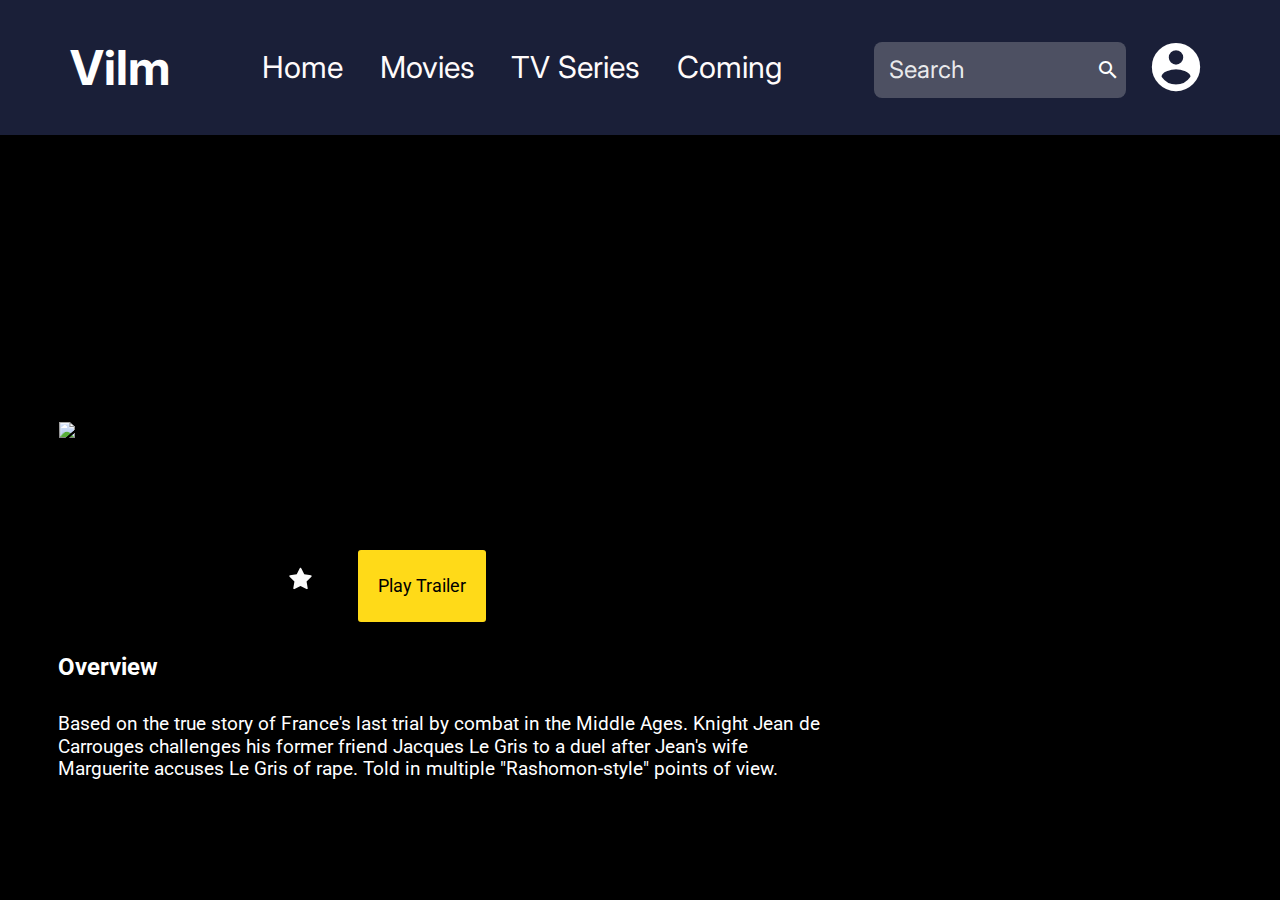
<file: film_page.html>
<!DOCTYPE html>
<html lang="en">

<head>
    <meta charset="UTF-8">
    <meta http-equiv="X-UA-Compatible" content="IE=edge">
    <meta name="viewport" content="width=device-width, initial-scale=1.0">
    <link rel="stylesheet" href="./assets/normalize.css">
    <link rel="stylesheet" href="./assets/styles2.css">
    <link rel="stylesheet" href="./assets/styles.css">
    <link href="https://fonts.googleapis.com/css?family=Material+Icons|Material+Icons+Outlined" rel="stylesheet">
    <!-- <link rel="stylesheet" href="assets/styles/materializeicons.css"> -->
    <title>Film page</title>
</head>

<body>
    <!-- Navbar -->
    <header>
        <a href="./index.html" class="logo">Vilm</a>
        <!-- <span class="material-icons material-icons-menu" id="menu">menu</span> -->

        <nav>
            <ul class="navbar">
                <li><a href="./index.html" class="navbar__item">Home</a></li>
                <li><a href="#movies" class="navbar__item">Movies</a></li>
                <li><a href="#tvseries" class="navbar__item align">TV Series</a></li>
                <li><a href="#logo" class="navbar__item">Coming</a></li>
            </ul>
        </nav>
        <div class="admin">
            <form id="search-form" class="search-form">
                <input class="search-input" type="text" placeholder="Search">
                <button class="search-button" type="submit"></button>
            </form>
            <a class="signin " href="#signin"><span class="material-icons">account_circle</span></a>
        </div>
    </header>
    <section id="results__wrapper" class="results__wrapper">
        <h2 class="results__title">Results</h2>
        <div id="results" class="results"></div>
    </section>
    <div class="banner-container">
    </div>
    <div class="main-part">
        <div class="poster-container">
            <img alt="poster" class="poster-image">
        </div>
        <h2 class="film-title"></h2>
        <div class="rate-container">
            <img class="rate-container__rate-img" src="./assets/images/star.svg" alt="star">
            <div class="rate-container__rate-number"></div>
        </div>
        <button class="play-trailer" type="button">Play
            Trailer</button>
    </div>
    <div class="description">
        <h4 class="description__description-title">Overview</h4>
        <p class="description__decription-text">
            Based on the true story of France's last trial by combat in the Middle Ages. Knight Jean de Carrouges
            challenges his former friend Jacques Le Gris to a duel after Jean's wife Marguerite accuses Le Gris of rape.
            Told in multiple "Rashomon-style" points of view.</p>
    </div>


    <script src="./index.js"></script>
    <script>
        getMovie();
    </script>
</body>

</html>
</file>
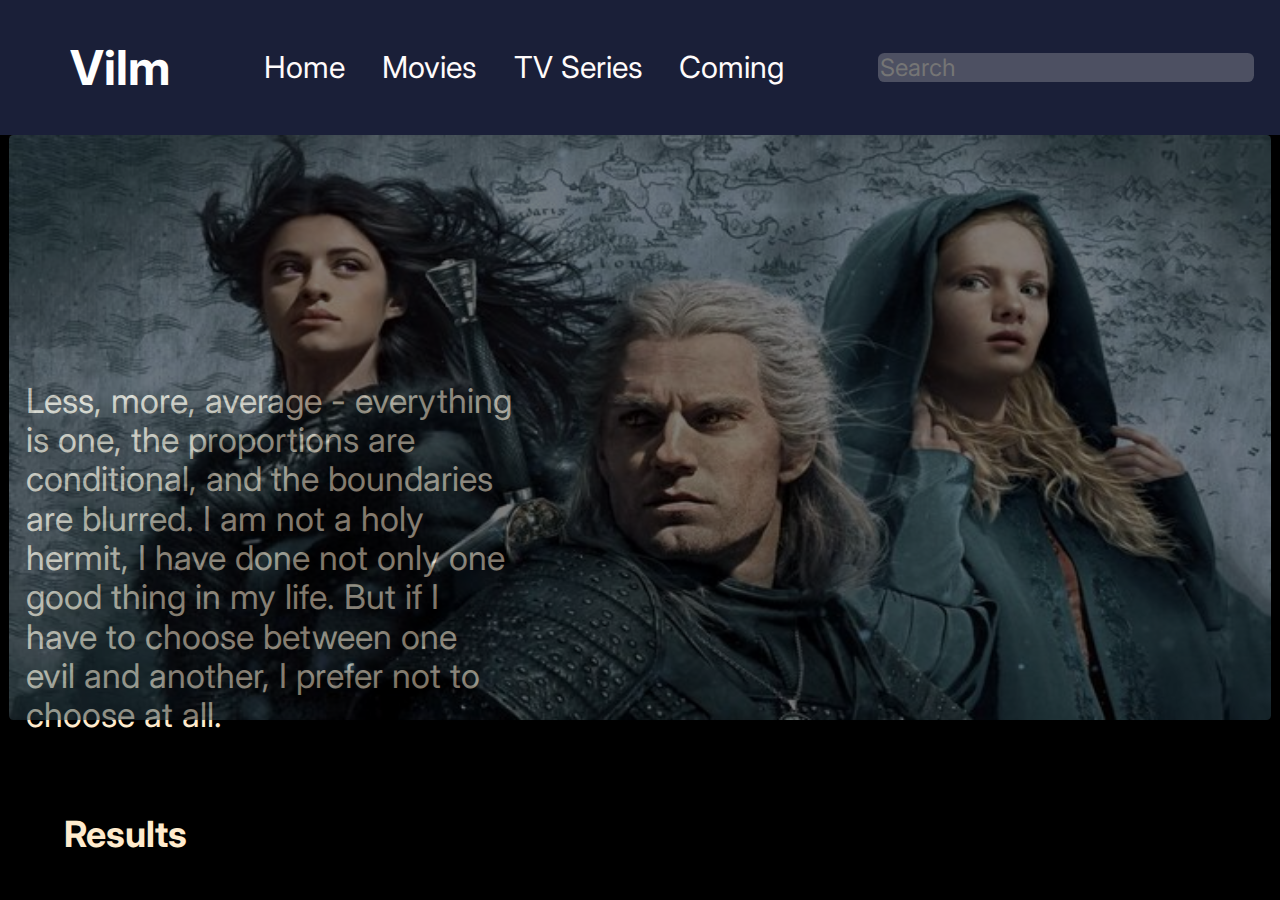
<file: serials.html>
<!DOCTYPE html>
<html lang="en">
<head>
    <meta charset="UTF-8">
    <meta http-equiv="X-UA-Compatible" content="IE=edge">
    <meta name="viewport" content="width=device-width, initial-scale=1.0">
    <link rel="stylesheet" href="serials/css/normolize.css">
    <link rel="stylesheet" href="serials/css/serials.css">
    <title>Document</title>
</head>
<body>
    <header>
        <a href="./index.html" class="logo">Vilm</a>
        <div class="menu-btn">
            <span></span>
            <span></span>
            <span></span>
        </div>
        <nav class="menu__body">
            <ul class="navbar">
                <li><a href="./index.html" class="navbar__item">Home</a></li>
                <li><a href="#movies" class="navbar__item">Movies</a></li>
                <li class="align"><a href="#tvseries" class="navbar__item ">TV Series</a></li>
                <li><a href="#logo" class="navbar__item">Coming</a></li>
            </ul>
        </nav>
        <div class="admin">
            <input class="search-input" id="search-input" type="search" placeholder="Search">
            
        </div>
    </header>
    <main id="main">
        <div id="poster">
            <img src="serials/assets/images/812133.700xp.jpg" alt="witcher" class="poster">
            <div class="messege">
                <p>Less, more, average - everything is one, the proportions are conditional, and the boundaries are blurred. I am not a holy hermit, I have done not only one good thing in my life. But if I have to choose between one evil and another, I prefer not to choose at all.</p>
            </div>
            
        </div>
        
        <h2 id="h2">Results</h2>
        <div class="container">
            <div class="grid"></div>
    </main>
    <footer></footer>
    
    <script src="serials/js/serials.js">
    </script>
</body>
</html>
</file>
<file: assets/styles2.css>
@import url('https://fonts.googleapis.com/css2?family=Inter&family=Roboto&display=swap');

body{
    background-color: black;
}

.banner-container{
    width: 100%;
    height: 60vh;
    background-position: top;
    background-repeat: no-repeat;
    }

.description{
    grid-area: dsr;
    color: white;
    font-family: 'Roboto', sans-serif;
    width: 60vw;
    margin-left: 4.5%;
    margin-bottom: 10vh;
}
.description__decription-text{
    font-size: 1.2em;
}

.description__description-title{
    font-size: 1.5em;
}

.film-title{
    color: white;
    grid-area: ft;
    font-family: 'Inter', sans-serif;
    font-weight: 500;
    font-size: 1.7em;
    margin-left: -26%;
    width: fit-content;
    height: fit-content;
}

.main-part{
    /* width: 100vw; */
    display: grid;
    grid-template-areas: "pst ft ft"
    "pst rt btn";
}

.play-trailer{
    grid-area: btn;
    background: #FFDA18;
    border: #FFDA18;
    border-radius: 3px;
    font-family: 'Roboto', sans-serif;
    font-size: 1.1em;
    width: 10vw;
    height: 8vh;
    margin-left: -110%;
    margin-top: -8%;
}
.play-trailer:hover{
    opacity: 0.5;
    cursor: pointer;
}

.poster-container{
    grid-area: pst;
    width: 14vw;
    margin-left: 12%;
    margin-top: -24%;
    
}
.poster-image{
    max-width: 100%;
    z-index: 4;
}
.rate-container{
    grid-area: rt;
    display: flex;
    align-items: center;
    height: 5vh;
    margin-left: -58%;
    margin-top: -8%;
}
.rate-container__rate-img{
    margin-right: 2%;
    width: 5%;
}
.rate-container__rate-number{
    color: white;
    font-family: 'Roboto', sans-serif;
    font-weight: bold;
    font-size: 1.4em;
}
</file>
<file: assets/styles.css>
@import url('https://fonts.googleapis.com/css2?family=Inter:wght@400;700&family=Roboto:wght@400;700&display=swap');

body {
    background-color: black;
}

body.lock {
    overflow: hidden;
}

/* Navigation */
header {
    background-color: #1A1F38;
    display: flex;
    align-items: center;
    justify-content: space-between;
    height: 15vh;
    position: fixed;
    top: 0;
    left: 0;
    width: 100%;
    z-index: 10;
}

.logo {
    color: white;
    font-family: Inter;
    font-style: normal;
    font-weight: bold;
    font-size: 3rem;
    line-height: 3.625rem;
    margin-left: 4.375rem;
    margin-right: 2.3rem;

}

nav {
    margin-top: 1rem;
    margin-bottom: 1rem;

}

.navbar {
    display: flex;
    align-items: center;
    justify-items: center;
    text-align: center;
}

.align {
    white-space: nowrap;
}

.menu-btn {
    display: none;
}

.navbar__item {
    color: rgb(255, 251, 251);
    margin-right: 1.875rem;
    font-family: Inter;
    font-style: normal;
    font-weight: 400;
    font-size: 1.9rem;
    margin-right: 2.3rem;
    text-align: center;

}

ul {
    padding: 0rem;
}

.admin {
    display: flex;
}

.logo,
.navbar,
.admin {
    cursor: pointer;
}

a,
li {
    text-decoration: none;
    list-style: none;
}

.logo,
.searchInput {
    align-self: center;
}

input[placeholder] {
    text-overflow: ellipsis;
    font-family: Inter;
    font-size: 1.5rem;
}

.admin .search-form input::placeholder {
    color: rgba(255, 255, 255, 0.9);
}

/* End of Navigation */

/* Sign In */
.admin .signin {
    margin-right: 0.3125rem;
    margin-left: 0.3125rem;
    display: flex;
    align-items: center;
}

header .admin .material-icons {
    display: flex;
    margin-left: 1rem;
    margin-right: 4.375rem;

    font-size: 3.6rem;
    color: rgb(255, 255, 255);
}

.admin .signin .material-icons:hover {
    color: rgb(228, 227, 227);
}

/* Enf of Sign In */

/* Search Form */

.search-form {
    margin-top: 0.3125rem;
    position: relative;
    max-width: 15.75rem;
    height: 3.5rem;
    background: #C4C4C44D;
    border-radius: 0.5rem;
}

.search-input,
.search-button {
    border: none;
    outline: none;
    background: transparent;
}

.search-input {
    max-width: 80%;
    height: 2.625rem;
    padding-left: 0.9375rem;
    padding-top: 0.375rem;
    color: white;
}

.search-button {
    height: 2.625rem;
    position: absolute;
    top: 0;
    right: 0;
    cursor: pointer;
    padding-top: 0.9375rem;

}

.search-button:before {
    font-family: 'Material Icons';
    content: "search";
    font-size: 1.5rem;
    color: #ffffff;
    margin-left: 0.125rem;

}

/* End of Search Form */
/* Search results */
.results__wrapper {
    margin-top: 15vh;
}

.results__title {
    color: white;
    background-color: black;
    margin-top: 15vh;
    margin-left: 2.625rem;
    margin-bottom: 2.1875rem;
    padding-top: 3.125rem;
    font-family: Inter;
    font-style: normal;
    font-weight: bold;
    font-size: 3rem;
}

.results {
    padding-right: 6.125rem;
    padding-left: 2.0625rem;
    display: grid;
    grid-template-columns: repeat(auto-fit, minmax(250px, auto));
    gap: 1.5rem;
    margin-bottom: 12.1875rem;

}

.results a {
    width: 100%;
    background: #050E12;
    padding: 0rem;
    margin-right: 1.75rem;
    margin-bottom: 4.0625rem;
    text-align: center;

}

.results a:hover {
    transform: translateY(-10px);
    transition: 0.2s all linear;
}

.results a img {
    width: 100%;
    object-fit: cover;
}

.results a h2 {
    margin-top: 1rem;
    margin-bottom: 0.75rem;
    font-family: Inter;
    font-style: normal;
    color: #B6B6B6;
}

.results a .name {
    font-size: 1.125rem;
    font-weight: bold;
    text-overflow: ellipsis;
    margin: 1.125rem 1.125rem;
}

.results a .year {
    font-weight: normal;
    font-size: 0.75rem;
}

/* End of Search results */
/* Main Section */
section {
    height: 100vh;
    background-color: black;
}


.container {
    width: 100%;
    min-height: 90vh;
    position: relative;
    display: flex;
    align-items: center;
    background: rgb(2, 3, 7, 0.4);
}

.container img {
    position: absolute;
    width: 100%;
    height: 100%;
    object-fit: cover;
    object-position: center;
    z-index: -1;
}


.swiper-pagination-bullet {
    width: 0.45rem !important;
    height: 0.45rem !important;
    border-radius: 0.2rem !important;
    background-color: #ffffff !important;
    opacity: 1 !important;
}

.swiper-pagination-bullet-active {
    width: 1.5rem !important;
    background-color: rgb(255, 72, 0) !important;
}

.home-text {
    margin-left: 5.0625rem;
}

.home-text h1 {
    font-family: Roboto;
    font-style: normal;
    font-weight: bold;
    font-size: 4rem;
    color: #FFFFFF;
    margin-bottom: 1.1875rem;
}

.home-text p {
    font-family: Roboto;
    font-style: normal;
    font-weight: normal;
    font-size: 1.75rem;
    color: #FFFFFF;
    margin-right: 31rem;
}

/*End of Main Section */
@media (max-width: 1069px) {
    .logo {
        margin-left: 1.875rem;
    }

    header .admin .material-icons {
        margin-right: 1.875rem;
    }

    .navbar__item {
        margin-right: 0.9rem;
        /* font-size: 1.4rem; */
    }

    .home-text h1 {
        margin-top: 2rem;
    }

    .home-text p {
        margin-right: 10rem;
    }

    .search-input {
        max-width: 70%;
    }
}

@media (min-width: 768px) and (max-width: 1023px) {

    .admin,
    .logo {
        z-index: 8;
    }

    .logo {
        margin-right: 0rem;
    }

    .menu-btn {
        z-index: 8;
        display: block;
        position: relative;
        width: 1.875rem;
        height: 1.125rem;
        cursor: pointer;
    }

    .menu-btn span,
    .menu-btn::before,
    .menu-btn::after {
        left: 0;
        position: absolute;
        height: 10%;
        width: 100%;
        transition: all 0.3s ease 0s;
        background-color: white;
    }

    .menu-btn::before,
    .menu-btn::after {
        content: "";
    }

    .menu-btn::before {
        top: 0;
    }

    .menu-btn::after {
        bottom: 0;
    }

    .menu-btn span {
        top: 50%;
        transform: scale(1) translate(0px, -50%);
    }

    .menu-btn.active span {
        transform: scale(0) translate(0px, -50%);
    }

    .menu-btn.active::before {
        top: 50%;
        transform: rotate(-45deg)translate(0px, -50%);
    }

    .menu-btn.active::after {
        bottom: 50%;
        transform: rotate(45deg)translate(0px, 50%);
    }

    .menu__body {
        position: fixed;
        top: 0;
        left: 0;
        width: 100%;
        height: 100%;
        background-color: rgb(0, 0, 0, 0.9);
        transition: top 0.3s ease 0s;
        margin: 0;
        overflow: auto;
        z-index: 7;
        transform: translateY(-100%);
        transition: transform 0.5s;

    }

    .menu__body.active {
        transform: translateY(0);
        transition: transform 0.5s;
    }

    .menu__body::before {
        content: "";
        position: fixed;
        width: 100%;
        top: 0;
        height: 15vh;
        background-color: #1A1F38;
    }

    .navbar {
        display: flex;
        flex-direction: column;
        align-items: center;
        margin-top: 15vh;
    }

    .navbar>li {
        margin-top: 1.875rem;
        margin-bottom: 1.875rem;
        z-index: 10;
    }

    .navbar__item {
        size: 4.375rem;
        color: white;
    }

    .navbar__item:hover {
        color: rgb(139, 134, 134);
    }

    .results {
        margin-bottom: 0rem;
        margin-top: 1rem;
    }

    .search-input {
        max-width: 80%;
    }
}

@media (max-width: 767px) {

    .admin,
    .logo {
        z-index: 8;
    }

    .logo {
        margin-right: 0rem;
        margin-left: 0.5rem;
        font-size: 2rem;
    }

    .menu-btn {
        z-index: 8;
        display: block;
        position: relative;
        width: 1.875rem;
        height: 1.125rem;
        cursor: pointer;
        margin: 0.5rem 0.5rem;
    }

    .menu-btn span,
    .menu-btn::before,
    .menu-btn::after {
        left: 0;
        position: absolute;
        height: 10%;
        width: 100%;
        transition: all 0.3s ease 0s;
        background-color: white;
    }

    .menu-btn::before,
    .menu-btn::after {
        content: "";
    }

    .menu-btn::before {
        top: 0;
    }

    .menu-btn::after {
        bottom: 0;
    }

    .menu-btn span {
        top: 50%;
        transform: scale(1) translate(0px, -50%);
    }

    .menu-btn.active span {
        transform: scale(0) translate(0px, -50%);
    }

    .menu-btn.active::before {
        top: 50%;
        transform: rotate(-45deg)translate(0px, -50%);
    }

    .menu-btn.active::after {
        bottom: 50%;
        transform: rotate(45deg)translate(0px, 50%);
    }

    .menu__body {
        position: fixed;
        top: 0;
        left: 0;
        width: 100%;
        height: 100%;
        background-color: rgb(0, 0, 0, 0.9);
        transition: top 0.3s ease 0s;
        margin: 0;
        overflow: auto;
        z-index: 7;
        transform: translateY(-100%);
        transition: transform 0.5s;
    }

    .menu__body.active {
        transform: translateY(0);
        transition: transform 0.5s;
    }

    .menu__body::before {
        content: "";
        position: fixed;
        width: 100%;
        top: 0;
        height: 15vh;
        background-color: #1A1F38;
    }

    .navbar {
        display: flex;
        flex-direction: column;
        align-items: center;
        margin-top: 15vh;
    }

    .navbar>li {
        margin-top: 1.875rem;
        margin-bottom: 1.875rem;
        z-index: 10;

    }

    .navbar__item {
        size: 4.375rem;
        color: white;
    }

    .navbar__item:hover {
        color: rgb(139, 134, 134);
    }


    .results {
        margin-bottom: 0rem;
        margin-top: 1rem;
    }

    header .admin .material-icons {
        margin-left: 0.5rem;
        margin-right: 0.5rem;

        font-size: 3.6rem;
    }

    .search-form {
        max-width: 9rem;
    }

    .search-input {
        max-width: 12rem;
    }

    input[placeholder] {
        max-width: 8rem;
    }

    .home-text {
        margin-left: 1rem;
    }

    .home-text h1 {
        font-size: 2.5rem;
        margin-top: 15vh;
        margin-bottom: 1.1875rem;
    }

    .home-text p {
        font-size: 1.5rem;
        margin-right: 1rem;
    }
}
</file>
<file: serials/css/serials.css>
@import url('https://fonts.googleapis.com/css2?family=Inter&display=swap');

@media (min-width: 1024px) {
    header {
        height: 15vh;
    }

    .logo {
        font-size: 3rem;
        line-height: 3.625rem;
        margin-left: 4.375rem;
        margin-right: 2.3rem;
    }

    nav {
        margin-top: 1rem;
        margin-bottom: 1rem;

    }

    .navbar__item {
        font-weight: 400;
        font-size: 1.9rem;
        margin-right: 2.3rem;
    }

    input[placeholder] {
        font-size: 1.5rem;
        margin-right: 2vw;
    }

    .poster {
        margin-top: 15vh;
        margin-left: 0.7vw;
        width: 98.6vw;
        height: 65vh;
    }

    .messege {
        width: 38vw;
        font-size: 3.8vh;
        margin-top: -42vh;
        margin-left: 2vw;
    }

    #h2 {
        margin-top: 0vh;
        padding: 5vh 0 0 5vw;
        font-size: 4vh;
    }

    .imgTitle {
        width: 20vw;
        margin-left: 2vw;
        margin-bottom: 2vh;
    }

    .imgSer {
        width: 14vw;
        height: 30vh;
        margin-left: 3vw;
        margin-top: 1vh;

    }

    .title {
        margin-left: 3.5vw;
    }

    .year {
        margin-left: 3.5vw;
        margin-bottom: 2vh;
    }

}

@media (min-width: 768px) and (max-width: 1023px) {
    header {
        height: 10vh;
    }

    .logo {
        font-size: 4vh;
        line-height: 3.625rem;
        margin-left: 2vh;
        margin-right: 5vw;

    }

    nav {
        margin-top: 2vh;
        margin-bottom: 1rem;

    }

    .navbar__item {
        font-weight: 400;
        font-size: 2vh;
        margin-right: 3vw;
    }

    input[placeholder] {
        font-size: 3vh;
        width: 22vw;
        margin-right: 4vw;
        margin-top: 1vh;

    }

    .poster {
        margin-top: 10vh;
        margin-left: 0.7vw;
        width: 98.6vw;
        height: 55vh;
    }

    .messege {
        width: 50vw;
        font-size: 2.4vh;
        margin-top: -30vh;
        margin-left: 2vw;
    }

    #h2 {
        padding: 5vh 0 0 5vw;
        font-size: 3vh;
    }

    .imgTitle {
        width: 40vw;
        margin-left: 4vw;
        margin-bottom: 2vh;
    }

    .imgSer {
        width: 32vw;
        height: 30vh;
        margin-left: 4vw;
        margin-top: 1vh;

    }

    .title {
        margin-top: 1vh;
        margin-left: 4.5vw;
        font-size: 2vh;
    }

    .year {
        margin-left: 4.5vw;
        margin-bottom: 2vh;
    }


}

@media (max-width: 767px) {
    header {
        flex-wrap: wrap;
        height: 15vh;

    }

    .logo {
        font-size: 4vh;
        line-height: 3.625rem;
        margin-left: 1vh;
        margin-right: 2vh;
        margin-top: -7vw;

    }

    nav {
        margin-bottom: 1rem;
    }

    .navbar__item {
        font-weight: 400;
        font-size: 2vh;
        margin-right: 2vh;
        margin-left: -2vw;
    }

    input[placeholder] {
        font-size: 1.5rem;
        margin-right: 2vw;
        margin-top: -6vh;
        margin-left: 26vw;
    }

    .poster {
        margin-top: 15vh;
        margin-left: 0.7vw;
        width: 98.6vw;
        height: 45vh;
    }

    .messege {
        width: 43vw;
        font-size: 1.5vh;
        margin-top: -22vh;
        margin-left: 2vw;
    }

    #h2 {
        margin-top: 1vh;
        padding: 5vh 0 0 5vw;
        font-size: 4vh;
    }

    .imgTitle {
        width: 60vw;
        margin-left: 15vw;
        margin-bottom: 2vh;
    }


    .imgSer {
        width: 50vw;
        height: 33vh;
        margin-left: 5vw;
        margin-top: 1vh;

    }

    .title {
        font-size: 3vh;
        margin-left: 5vw;
    }

    .year {
        margin-left: 5vw;
        margin-bottom: 2vh;
    }


}


body {
    background-color: black;
}

body.lock {
    overflow: hidden;
}

/* Navigation */
header {
    background-color: #1A1F38;
    display: flex;
    align-items: center;
    justify-content: space-between;
    position: fixed;
    top: 0;
    left: 0;
    width: 100%;
}

.logo {
    color: white;
    font-family: Inter;
    font-style: normal;
    font-weight: bold;

}

.navbar {
    display: flex;
    align-items: center;
    justify-items: center;
    text-align: center;
}

.align {
    white-space: nowrap;
}

.menu-btn {
    display: none;
}

.navbar__item {
    color: rgb(255, 251, 251);
    font-family: Inter;
    font-style: normal;
    text-align: center;

}

ul {
    padding: 0rem;
}

.admin {
    display: flex;
}

.logo,
.navbar,
.admin {
    cursor: pointer;
}

a,
li {
    text-decoration: none;
    list-style: none;
}

.logo,
.searchInput {
    align-self: center;
}

input[placeholder] {
    text-overflow: ellipsis;
    font-family: Inter;
    background: rgba(196, 196, 196, 0.3);
    border: 1px;
    border-radius: 0.5vw;
}

.admin .search-form input::placeholder {
    color: rgba(255, 255, 255, 0.9);
}

/* Main */

.poster {
    opacity: 0.5;
    border-radius: 0.5vh;
}

.messege {
    color: blanchedalmond;
    font-family: Inter, 'Arial Narrow Bold', sans-serif;
}

#h2 {
    color: blanchedalmond;
    font-family: Inter, 'Arial Narrow Bold', sans-serif;
    font-style: normal;
    font-weight: bold;
}

.grid {
    display: flex;
    flex-wrap: wrap;
    width: 100vw;
    padding-left: 3vw;
    background-color: #050E12;
}

.imgTitle {
    background-color: rgba(71, 69, 69, 0.3);
}

.title {
    color: blanchedalmond;
    font-family: Inter, 'Arial Narrow Bold', sans-serif;
}

.year {
    color: blanchedalmond;
    font-family: Inter, 'Arial Narrow Bold', sans-serif;
}
</file>
<file: serials/css/normolize.css>
/*! normalize.css v8.0.1 | MIT License | github.com/necolas/normalize.css */

/* Document
   ========================================================================== */

/**
 * 1. Correct the line height in all browsers.
 * 2. Prevent adjustments of font size after orientation changes in iOS.
 */

html {
    line-height: 1.15;
    /* 1 */
    -webkit-text-size-adjust: 100%;
    /* 2 */
}

/* Sections
     ========================================================================== */

/**
   * Remove the margin in all browsers.
   */

body {
    margin: 0;
}

/**
   * Render the `main` element consistently in IE.
   */

main {
    display: block;
}

/**
   * Correct the font size and margin on `h1` elements within `section` and
   * `article` contexts in Chrome, Firefox, and Safari.
   */

h1 {
    font-size: 2em;
    margin: 0.67em 0;
}

/* Grouping content
     ========================================================================== */

/**
   * 1. Add the correct box sizing in Firefox.
   * 2. Show the overflow in Edge and IE.
   */

hr {
    box-sizing: content-box;
    /* 1 */
    height: 0;
    /* 1 */
    overflow: visible;
    /* 2 */
}

/**
   * 1. Correct the inheritance and scaling of font size in all browsers.
   * 2. Correct the odd `em` font sizing in all browsers.
   */

pre {
    font-family: monospace, monospace;
    /* 1 */
    font-size: 1em;
    /* 2 */
}

/* Text-level semantics
     ========================================================================== */

/**
   * Remove the gray background on active links in IE 10.
   */

a {
    background-color: transparent;
}

/**
   * 1. Remove the bottom border in Chrome 57-
   * 2. Add the correct text decoration in Chrome, Edge, IE, Opera, and Safari.
   */

abbr[title] {
    border-bottom: none;
    /* 1 */
    text-decoration: underline;
    /* 2 */
    text-decoration: underline dotted;
    /* 2 */
}

/**
   * Add the correct font weight in Chrome, Edge, and Safari.
   */

b,
strong {
    font-weight: bolder;
}

/**
   * 1. Correct the inheritance and scaling of font size in all browsers.
   * 2. Correct the odd `em` font sizing in all browsers.
   */

code,
kbd,
samp {
    font-family: monospace, monospace;
    /* 1 */
    font-size: 1em;
    /* 2 */
}

/**
   * Add the correct font size in all browsers.
   */

small {
    font-size: 80%;
}

/**
   * Prevent `sub` and `sup` elements from affecting the line height in
   * all browsers.
   */

sub,
sup {
    font-size: 75%;
    line-height: 0;
    position: relative;
    vertical-align: baseline;
}

sub {
    bottom: -0.25em;
}

sup {
    top: -0.5em;
}

/* Embedded content
     ========================================================================== */

/**
   * Remove the border on images inside links in IE 10.
   */

img {
    border-style: none;
}

/* Forms
     ========================================================================== */

/**
   * 1. Change the font styles in all browsers.
   * 2. Remove the margin in Firefox and Safari.
   */

button,
input,
optgroup,
select,
textarea {
    font-family: inherit;
    /* 1 */
    font-size: 100%;
    /* 1 */
    line-height: 1.15;
    /* 1 */
    margin: 0;
    /* 2 */
}

/**
   * Show the overflow in IE.
   * 1. Show the overflow in Edge.
   */

button,
input {
    /* 1 */
    overflow: visible;
}

/**
   * Remove the inheritance of text transform in Edge, Firefox, and IE.
   * 1. Remove the inheritance of text transform in Firefox.
   */

button,
select {
    /* 1 */
    text-transform: none;
}

/**
   * Correct the inability to style clickable types in iOS and Safari.
   */

button,
[type="button"],
[type="reset"],
[type="submit"] {
    -webkit-appearance: button;
}

/**
   * Remove the inner border and padding in Firefox.
   */

button::-moz-focus-inner,
[type="button"]::-moz-focus-inner,
[type="reset"]::-moz-focus-inner,
[type="submit"]::-moz-focus-inner {
    border-style: none;
    padding: 0;
}

/**
   * Restore the focus styles unset by the previous rule.
   */

button:-moz-focusring,
[type="button"]:-moz-focusring,
[type="reset"]:-moz-focusring,
[type="submit"]:-moz-focusring {
    outline: 1px dotted ButtonText;
}

/**
   * Correct the padding in Firefox.
   */

fieldset {
    padding: 0.35em 0.75em 0.625em;
}

/**
   * 1. Correct the text wrapping in Edge and IE.
   * 2. Correct the color inheritance from `fieldset` elements in IE.
   * 3. Remove the padding so developers are not caught out when they zero out
   *    `fieldset` elements in all browsers.
   */

legend {
    box-sizing: border-box;
    /* 1 */
    color: inherit;
    /* 2 */
    display: table;
    /* 1 */
    max-width: 100%;
    /* 1 */
    padding: 0;
    /* 3 */
    white-space: normal;
    /* 1 */
}

/**
   * Add the correct vertical alignment in Chrome, Firefox, and Opera.
   */

progress {
    vertical-align: baseline;
}

/**
   * Remove the default vertical scrollbar in IE 10+.
   */

textarea {
    overflow: auto;
}

/**
   * 1. Add the correct box sizing in IE 10.
   * 2. Remove the padding in IE 10.
   */

[type="checkbox"],
[type="radio"] {
    box-sizing: border-box;
    /* 1 */
    padding: 0;
    /* 2 */
}

/**
   * Correct the cursor style of increment and decrement buttons in Chrome.
   */

[type="number"]::-webkit-inner-spin-button,
[type="number"]::-webkit-outer-spin-button {
    height: auto;
}

/**
   * 1. Correct the odd appearance in Chrome and Safari.
   * 2. Correct the outline style in Safari.
   */

[type="search"] {
    -webkit-appearance: textfield;
    /* 1 */
    outline-offset: -2px;
    /* 2 */
}

/**
   * Remove the inner padding in Chrome and Safari on macOS.
   */

[type="search"]::-webkit-search-decoration {
    -webkit-appearance: none;
}

/**
   * 1. Correct the inability to style clickable types in iOS and Safari.
   * 2. Change font properties to `inherit` in Safari.
   */

::-webkit-file-upload-button {
    -webkit-appearance: button;
    /* 1 */
    font: inherit;
    /* 2 */
}

/* Interactive
     ========================================================================== */

/*
   * Add the correct display in Edge, IE 10+, and Firefox.
   */

details {
    display: block;
}

/*
   * Add the correct display in all browsers.
   */

summary {
    display: list-item;
}

/* Misc
     ========================================================================== */

/**
   * Add the correct display in IE 10+.
   */

template {
    display: none;
}

/**
   * Add the correct display in IE 10.
   */

[hidden] {
    display: none;
}
</file>
